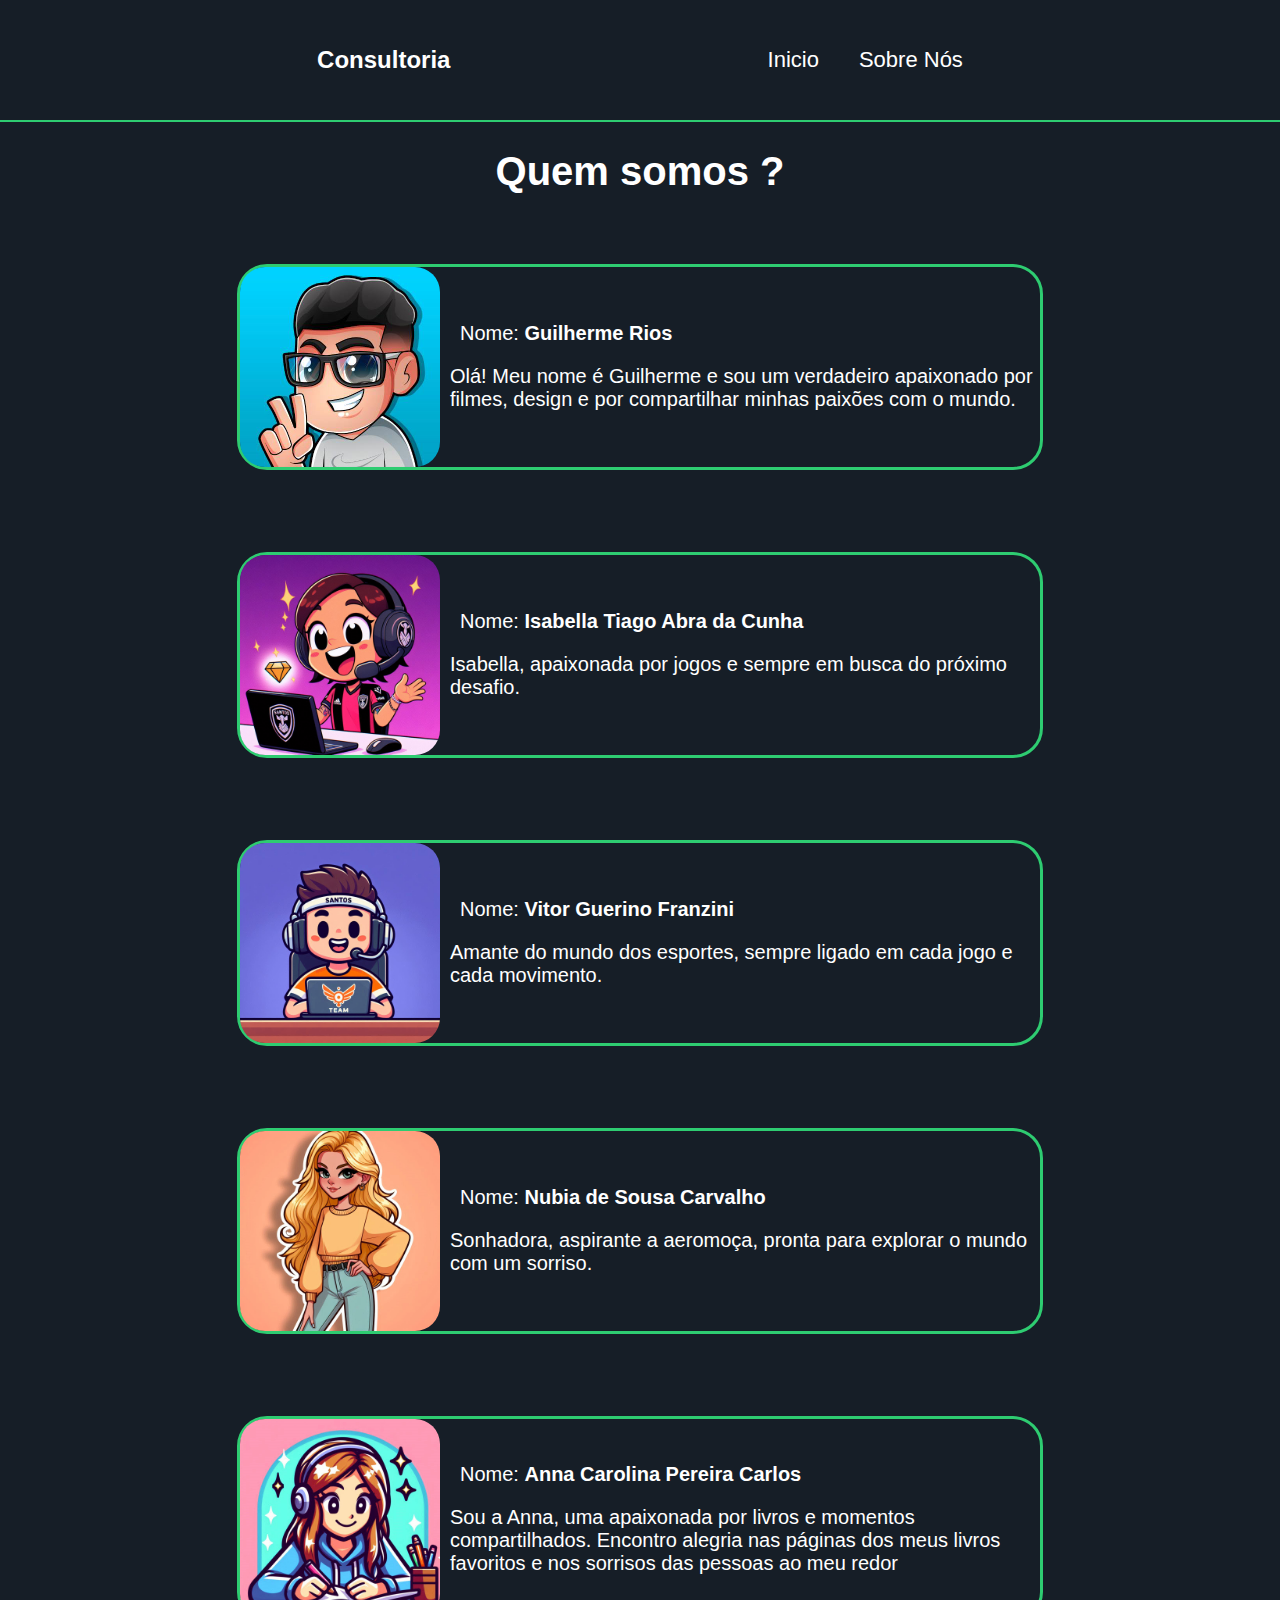
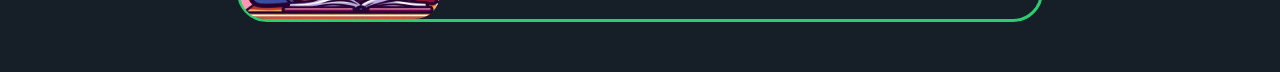
<file: sobre-nos.html>
<!DOCTYPE html>
<html lang="pt-br">
<head>
    <meta charset="UTF-8">
    <meta name="viewport" content="width=device-width, initial-scale=1.0">
    <link rel="stylesheet" href="assets/style.css">
    <link rel="shortcut icon" href="img/favicon.ico" type="image/x-icon">
    <title>Consultoria Wicca - Sobre Nós</title>
</head>
<body>
    <header class="topo">
        <div class="lado-esquerdo">
            <h2 style="color: white; position: relative; top: px;">Consultoria</h2>
        </div>
  
    
        <div class="lado-direito">
            <nav class="links-topo">
                <a href="pagina-inicial.html">Inicio</a>
                <a href="sobre-nos.html">Sobre Nós</a>
            </nav>
        </div>
    </header>

    <div class="borda-verde"></div>

    <main class="meio-sobre-nos">
        <div class="meio-texto">
            <h1 style="font-size: 40px;">Quem somos ?</h1>
        </div>
        <section class="conteudo-sobre">
            
                <!--Guilherme-->
            <div class="aluno-1">
                <div class="lado-direito-aluno-1">
                    <img src="img/guilherme_avatar.jpeg" alt="Guilherme-avatar">
                </div>

                <div class="lado-esquerdo-aluno-1">
                    <div class="texto-aluno">
                        <p class=texto-aluno style="color: white; font-size: 20px;">Nome: <strong>Guilherme Rios </strong></p>
                        
                      <p style="color: white; font-size: 20px;">Olá! Meu nome é Guilherme e sou um verdadeiro apaixonado por filmes, design e por compartilhar minhas paixões com o mundo.</p>
                    
                           
                    </div>
                </div>
            </div>
                
                <!--Isa-->
                <div class="aluno-1">
                    <div class="lado-direito-aluno-1">
                        <img src="img/Isa-Icon.jpeg" alt="Isa-Icon">
                    </div>

                    <div class="lado-esquerdo-aluno-1">
                        <div class="texto-aluno">
                            <p class=texto-aluno style="color: white; font-size: 20px;">Nome: <strong>Isabella Tiago Abra da Cunha</strong></p>
                            
                        <p style="color: white; font-size: 20px;">Isabella, apaixonada por jogos e sempre em busca do próximo desafio. </p>
                        
                            
                        </div>
                    </div>
                </div>

                <!---Vitor-->
            <div class="aluno-1">
                <div class="lado-direito-aluno-1">
                    <img src="img/vitor-avatar.jpeg" alt="Vitor-avatar">
                </div>

                <div class="lado-esquerdo-aluno-1">
                    <div class="texto-aluno">
                        <p class=texto-aluno style="color: white; font-size: 20px;">Nome: <strong>Vitor Guerino Franzini</strong></p>
                        
                      <p style="color: white; font-size: 20px;">Amante do mundo dos esportes, sempre ligado em cada jogo e cada movimento.</p>
                    
                           
                    </div>
                </div>
            </div>
            <!--Nubia-->
            <div class="aluno-1">
                <div class="lado-direito-aluno-1">
                    <img src="img/Nubia Icon.jpeg" alt="Nubia-Icon">
                </div>

                <div class="lado-esquerdo-aluno-1">
                    <div class="texto-aluno">
                        <p class=texto-aluno style="color: white; font-size: 20px;">Nome: <strong>Nubia de Sousa Carvalho</strong></p>
                        
                      <p style="color: white; font-size: 20px;">Sonhadora, aspirante a aeromoça, pronta para explorar o mundo com um sorriso. </p>
                    
                           
                    </div>
                </div>
            </div>
            <!--ANA-->
            <div class="aluno-1">
                <div class="lado-direito-aluno-1">
                    <img src="img/ana-icon.jpeg" alt="Ana-Icon">
                </div>

                <div class="lado-esquerdo-aluno-1">
                    <div class="texto-aluno">
                        <p class=texto-aluno style="color: white; font-size: 20px;">Nome: <strong>Anna Carolina Pereira Carlos</strong></p>
                        
                      <p style="color: white; font-size: 20px;"> Sou a Anna, uma apaixonada por livros e momentos compartilhados. Encontro alegria nas páginas dos meus livros favoritos e nos sorrisos das pessoas ao meu redor</p>
                    
                           
                    </div>
                </div>
            </div>
        </section>
    </main>

</body>
</html>
</file>
<file: assets/style.css>
body {
    margin: 0;
    padding: 0;
    font-family: Arial, Helvetica, sans-serif;
    background-color: #161e27;
}

/*Mexendo no topo*/
.topo {
    display: flex;
    justify-content: space-evenly;
    align-items: center;
    height: 120px;
}

.barra-de-pesquisa input {
    height: 30px;
    border-radius: 15px;
    border: 0;
    padding: 5px;
    width: 800px;
    justify-self: center;
    margin-top: 30px;
    margin-bottom: 30px;
    font-style: italic;
}

.barra-de-pesquisa i {
    position: relative;
    right: 30px;
    cursor: pointer;
}

.conteudo-1 {
    display: flex;
    align-items: center;
    flex-direction: column;
}

.links-topo button {
    border: 0;
    border-radius: 10px;
    padding: 10px;
    width: 100px;
}


/*Parte do lado direito onde tem os links*/
.lado-direito
{
    display: flex;
}

/*Dando espaço entre os links*/
.links-topo {
    display: flex;
    gap: 40px;
}

/*Caracteristicas dos links*/
.links-topo a {
   
    text-decoration: none;
    color: white;
    font-size: 22px;
}


.links-topo a:hover {

   color: #2ecc71;
}


/*Linha verde que separa o topo do meio*/
.borda-verde {
    background-color: #2ecc71;
    height: 2px;
}



/*Editando o meio*/
.meio {
    margin-top: 40px;
    margin-left: 30px;
    display: flex;
    flex-direction: column;
}


/*Texto que fica no meio */
.meio-texto {
    display: flex;
    justify-content: center;
}

/*CAracteristicas do texto do meio*/
.meio-texto h1 {
    color: #ffffff;
    font-size: 40px;
    margin-bottom: 20px;
    
}

/*Texto que fica no meio*/
.texto-meio {
    text-align: center;
    font-size: 40px;
  
}


/*Conteudo 1 prinicpal do site*/
.conteudo-1 {
    margin-bottom: 40px;
}


/*Onde o usuario escolhera entre as opcoes sugeridas*/
.selecao {
    display: flex;
    justify-content: center;
    flex-direction: row;
    gap: 100px;
}


/*Quadrado de selecao */
.selecao .quadrado {
    height: 450px;
    width: 300px;
    border-radius: 10px;
    border: 4px solid #2ecc71;
    background-color: #00ff6a00;
}

.selecao .quadrado:hover {
    width: 300px;
    border-radius: 10px;
   
    cursor: pointer;

}

/*Deixando o conteudo dentro do quadrado flexivel*/
.quadrado {
    display: flex;
    justify-content: center;
    align-items: center;
}

.selecao a {
    text-decoration: none;
}
/*Vou fazer o texto sessao ficar no meio junto com circulo*/
.sessao {
    display: flex;
    flex-direction: column;
    align-items: center;
}

.sessao .texto-circulo {
    color: white;
}

/*Circulo dentro do quadrado*/
.circulo {
    border: 4px solid #2ecc71;
    background-color: #000000c0;
    height: 250px;
    width: 250px;
    border-radius: 200px;
    display: flex;
    justify-content: center;
    flex-direction: column;
    align-items: center;
}


.circulo:hover {
    border: 4px solid white;
    cursor: pointer;
}

.circulo i {
    font-size: 90px;
    color: #2ecc71;   
}

.circulo  p  {
    margin-top: 0;
    margin: 0;
    padding: 0;
}

.circulo i:hover {
    font-size: 95px;
    color: white;
    
}




.email input {
    height: 20px;
    width: 25%;
    border-radius: 10px;
    padding: 10px;
}


/*PAGINA SOBRE NÓS*/
.meio-sobre-nos {
    justify-content: center;
    flex-direction: column;
    display: flex;
}

.conteudo-sobre {
    margin-top: 50px;
    display: flex;
    justify-content: center;
    flex-wrap: wrap;
    gap: 32px;
}


.aluno-1 {
    display: flex;
    flex-direction: row;
    height: 200px;
    width: 800px;
    border-radius: 30px;
    border: 3px solid #2ecc71;
    margin-bottom: 50px;
}

.texto-aluno { 
    position: relative;
    left: 10px;
}
.lado-direito-aluno-1 img {
    max-height: 200px;
    border-radius: 25px;
}

.lado-esquerdo-aluno-1 {
    display: flex;
    align-items: center;

}
/*FINAL PAGINA SOBRE NOS*/


/*PAGINA CRUD CSS*/
.topo-crud {
    
    display: flex;
    justify-content: space-evenly;
    align-items: center;
    height: 120px;

}

.voltar button {
    background-color: #2ecc71;
    height: 45px;
    width:  85px;
    border-radius: 10px;
    border: 0;
    color: white;
    padding: 10px;
    cursor: pointer;
    font-weight: bold;

}

.voltar button:hover {
    color: black;
}
.voltar button > i {
    color: rgb(255, 255, 255);
    margin-right: 5px;
}


/*BOTOES DO CRUD */
.cadastrar-produto button {
    background-color: #2ecc71;
    color: white;
    border-radius: 10px;
    padding: 10px;
    height: 55px;
    width: 180px;
    cursor: pointer;
    font-weight: bold;
}

.cadastrar-produto button:hover {
    background-color: #2d8953;

}

.cadastrar-produto button i {
    margin-right: 5px;
}


.botoes-crud {
    display: flex;
    gap: 35px;
    margin-left: 30px;
    margin-top: 30px;
}

.editar-produto button {
    background-color: rgb(0, 68, 255);
    color: white;
    border-radius: 10px;
    padding: 10px;
    height: 45px;
    width: 120px;
    cursor: pointer;
    font-weight: bold;
}

.editar-produto button:hover {
    background-color: rgb(24, 73, 210);
}

.apagar-produto button {
    background-color: rgba(255, 0, 0, 0.619);
    color: white;
    border-radius: 10px;
    padding: 10px;
    height: 45px;
    width: 120px;
    cursor: pointer;
    font-weight: bold;
}

.apagar-produto button:hover {
    background-color: rgba(232, 40, 40, 0.619);
}

.tabela-registros {
    justify-content: center;
    width: 100%;
    display: flex;
    margin-top: 55px;
}


.tabela-registros  table{
    width: 80%;
    border-collapse: collapse;
 }

.tabela-crud {
    border: 1px solid white;
    color: white;
}

th, td {
    padding: 8px;
    border: 1px solid rgb(255, 255, 255);
    text-align: left; 

}

  th {
    background-color: #2ecc71;
    color: white;
  }

  /*FINAL CRUD*/





  /*PAGINA FORMULARIO CRIANDO*/



.texto-forms-principal {
    color: white;
    text-align: center;
    font-size: 40px;
    margin-bottom: 20px;
  }

  .formulario-sessao {
    display: flex;

    justify-content: center;
    margin-top: 50px;
}

  .nome-forms label {
    font-size: 25px;
    position: relative;
    top: 10px;

  }

.nome-forms input{
    border: 0;
    border-radius: 20px;
    width: 500px;
    height: 30px;
    padding: 10px;
  }

  .input-nome {
    color: white;
    text-align: center;
  }


 #input-descricao textarea { 
    border: 0;
    border-radius: 20px;
    width: 500px;
    height: 100px;
    padding: 10px;
    margin-bottom: 40px;
  }

  .botao-cadastro button {
    background-color: #2ecc71;
    width: 500px;
    border: 0;
    border-radius: 20px;
    height: 70px;
    padding: 10px;
    color: white;
    font-weight: bold;
    font-size: 20px;
    cursor: pointer;
    
  }

  .botao-cadastro button:hover {
    background-color: #2d8953;
    width: 500px;
    border: 0;
    border-radius: 20px;
    height: 70px;
    padding: 10px;
    color: rgb(255, 255, 255);
    font-weight: bold;
    font-size: 20px;
    cursor: pointer;

  }
    /*FECHA FORMULARIO CRIANDO*/


    /*Formulario Apagar*/

  .botao-apagar button {
    background-color: rgba(255, 0, 0, 0.619);
    width: 500px;
    border: 0;
    border-radius: 20px;
    height: 70px;
    padding: 10px;
    color: white;
    font-weight: bold;
    font-size: 20px;
    cursor: pointer;
    margin-right: 20px;
    
  }


  .botao-apagar button:hover {
    background-color: rgba(232, 40, 40, 0.619);

  }
  
  .botao-cancelar button {
    background-color: rgba(154, 154, 154, 0.619);;
    width: 500px;
    border: 0;
    border-radius: 20px;
    height: 70px;
    padding: 10px;
    color: white;
    font-weight: bold;
    font-size: 20px;
    cursor: pointer;
    
  }

  .botao-cancelar button:hover {
    background-color: rgba(139, 139, 139, 0.619);
    
  }

/*FIM PAGINA APAGAR*/


/*PAGINA EDITAR FORMULARIO*/

.botao-editar button {
    background-color: rgb(0, 68, 255);
    width: 500px;
    border: 0;
    border-radius: 20px;
    height: 70px;
    padding: 10px;
    color: rgb(255, 255, 255);
    font-weight: bold;
    font-size: 20px;
    cursor: pointer;

  }


  .botao-editar button:hover { 
      background-color: rgb(24, 73, 210);

  }
  /*FIM PAGINA EDITAR*/
</file>
